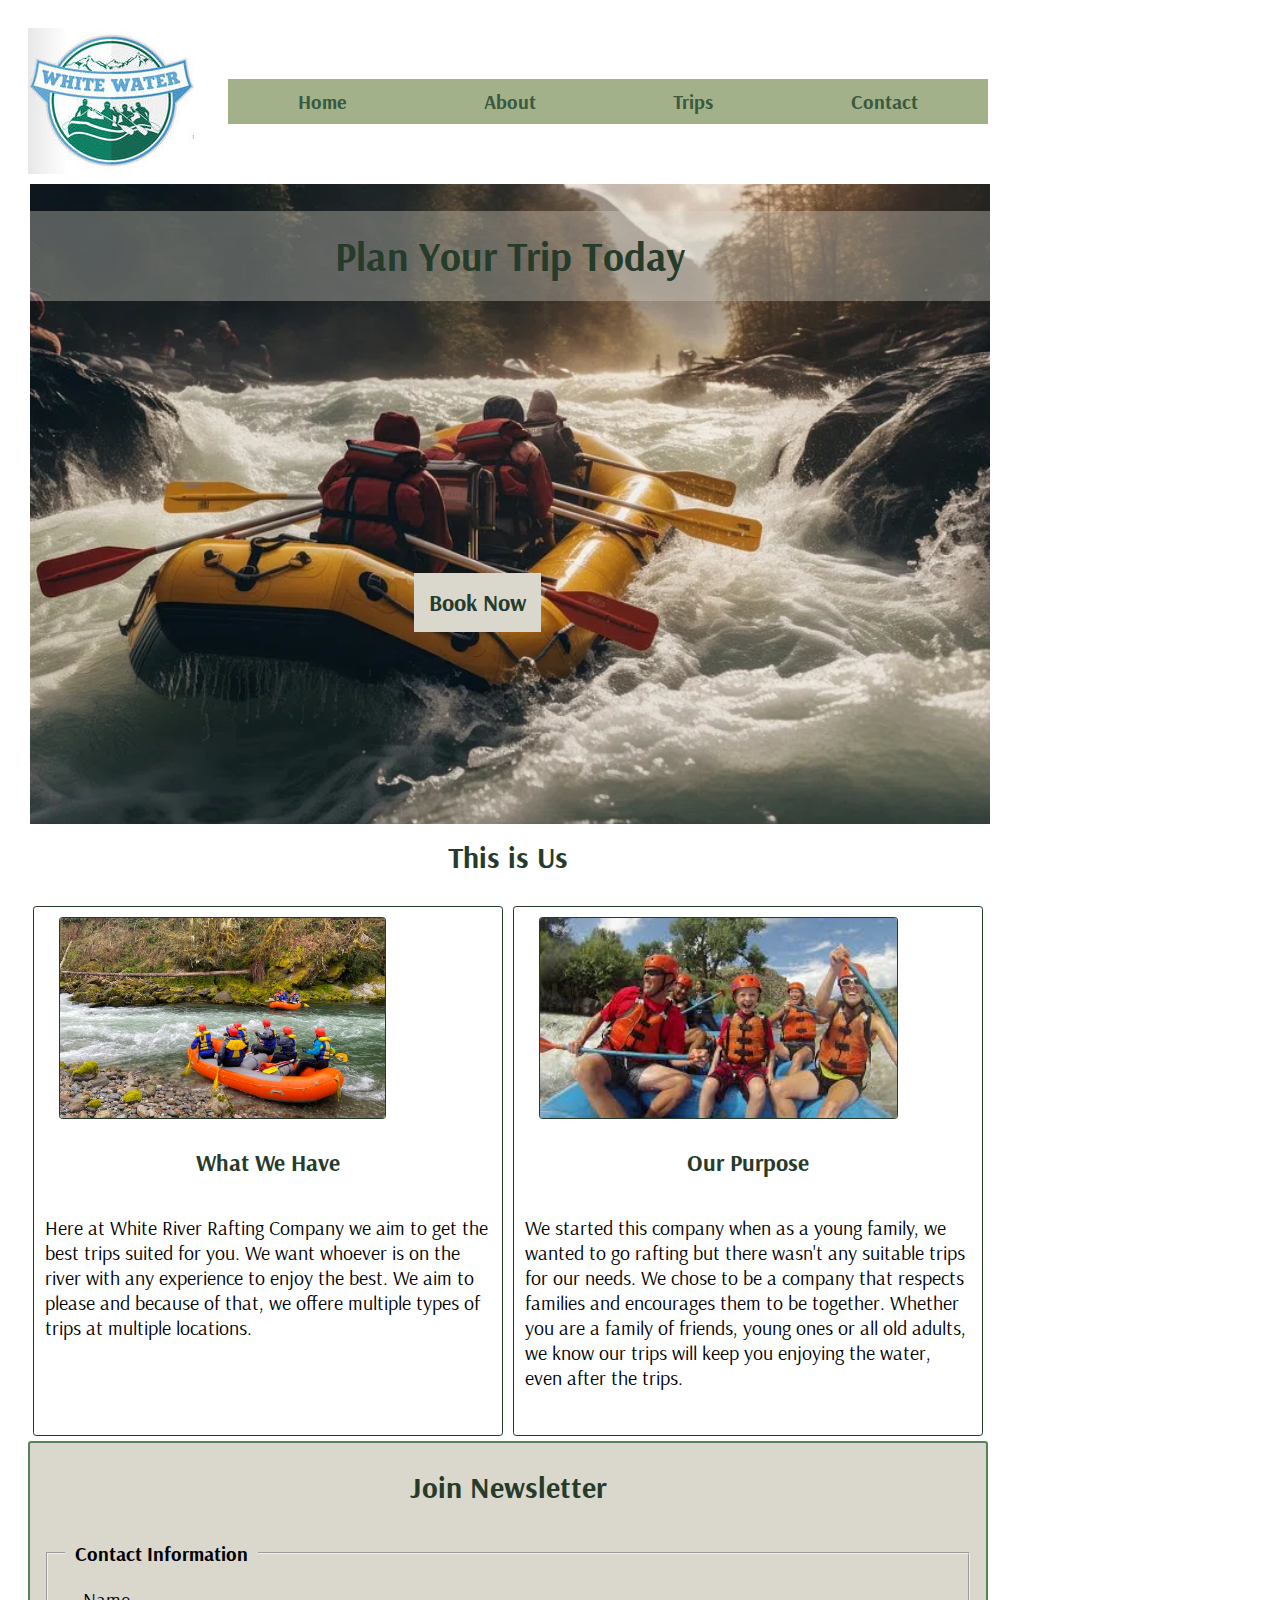
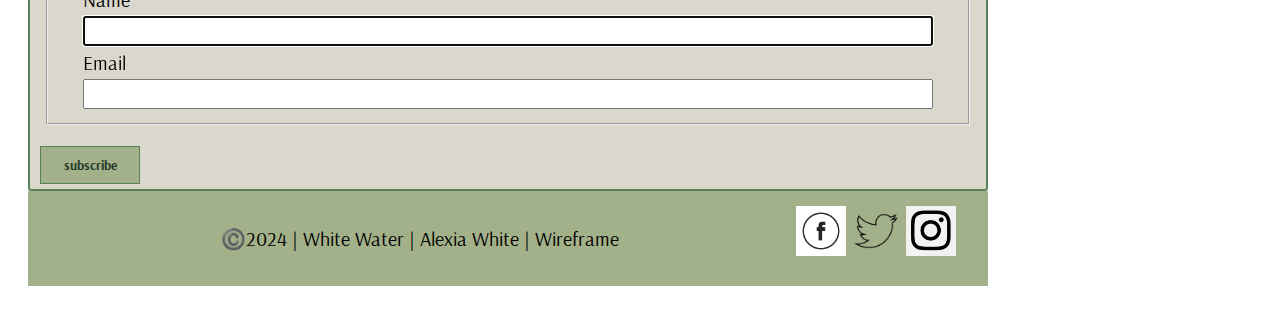
<file: wwr/index.html>
<!DOCTYPE html>
<html lang="en-US">
<head>
    <meta charset="UTF-8">
    <meta name="viewport" content="width=device-width, initial-scale=1.0">
    <title>Home | White Water River Rafting</title>
    <link rel="stylesheet" href="styles/rafting.css">
    <meta name="description" content="Alexia White's home page for the white water rafting company.">
        <meta name="author" content="Alexia White">
</head>
<body>
    <header>
        <img src="images/logo.png"  alt="Logo Picture">
        <nav>
            <a href="index.html">Home</a>
            <a href="about.html">About</a>
            <a href="trips.html">Trips</a>
            <a href="contact.html">Contact</a>
        </nav>
    </header>
    <main>
        <div class="hero">
            <img src="images/homepageImage.png" alt="Group River Rafting" >
            <h1><a href="contact.html">Plan Your Trip Today</a></h1>
            <h3> <a href="contact.html">Book Now</a></h3>
        </div>
        <h2><a href="contact.html">This is Us</a></h2>
        <section class="index-who-we-are">
            <div>
                <img src="images/possibleoffering.png" alt="What we have to offer">
                <h3>What We Have</h3>
                <p>Here at White River Rafting Company we aim to get the best trips suited for you. We want whoever is on the river with any experience to enjoy the best. We aim to please and because of that, we offere multiple types of trips at multiple locations.</p>
            </div>
            <div>
                <img src="images/purposeimage.png" alt="family">
                <h3>Our Purpose</h3>
                <p>We started this company when as a young family, we wanted to go rafting but there wasn't any suitable trips for our needs. We chose to be a company that respects families and encourages them to be together. Whether you are a family of friends, young ones or all old adults, we know our trips will keep you enjoying the water, even after the trips.</p>
            </div>
        </section>
        <form>
            <h2>Join Newsletter</h2>
            <fieldset class="contact-info">
                <legend>Contact Information</legend>
                <label for="fname">Name</label>
                <input type="text" id="fname" name="fname" autofocus>

                <label for="useremail">Email</label>
                <input type="email" id="useremail" name="useremail">
            </fieldset>
            
            <button type="submit" id="joinLetter">subscribe</button>
        </form>
    </main>
    <footer>
        <p>©️2024 | White Water | Alexia White | <a href="https://www.figma.com/design/jIAetpwRJhnAfDnTBvdYTr/White-Water-Figma?node-id=0-1&t=TrQPWp3B16zUI5rr-1">Wireframe</a></p>
        <div>
            <a href="https://facebook.com"><img src="images/facebookLogo.jpg" alt="Facebook"></a>
            <a href="https://twitter.com"><img src="images/twitterLogo.png" alt="Twitter"></a>
            <a href="https://instagram.com"><img src="images/instagramLogo.png" alt="Instagram"></a>
        </div>
    </footer>
</body>
</html>
</file>
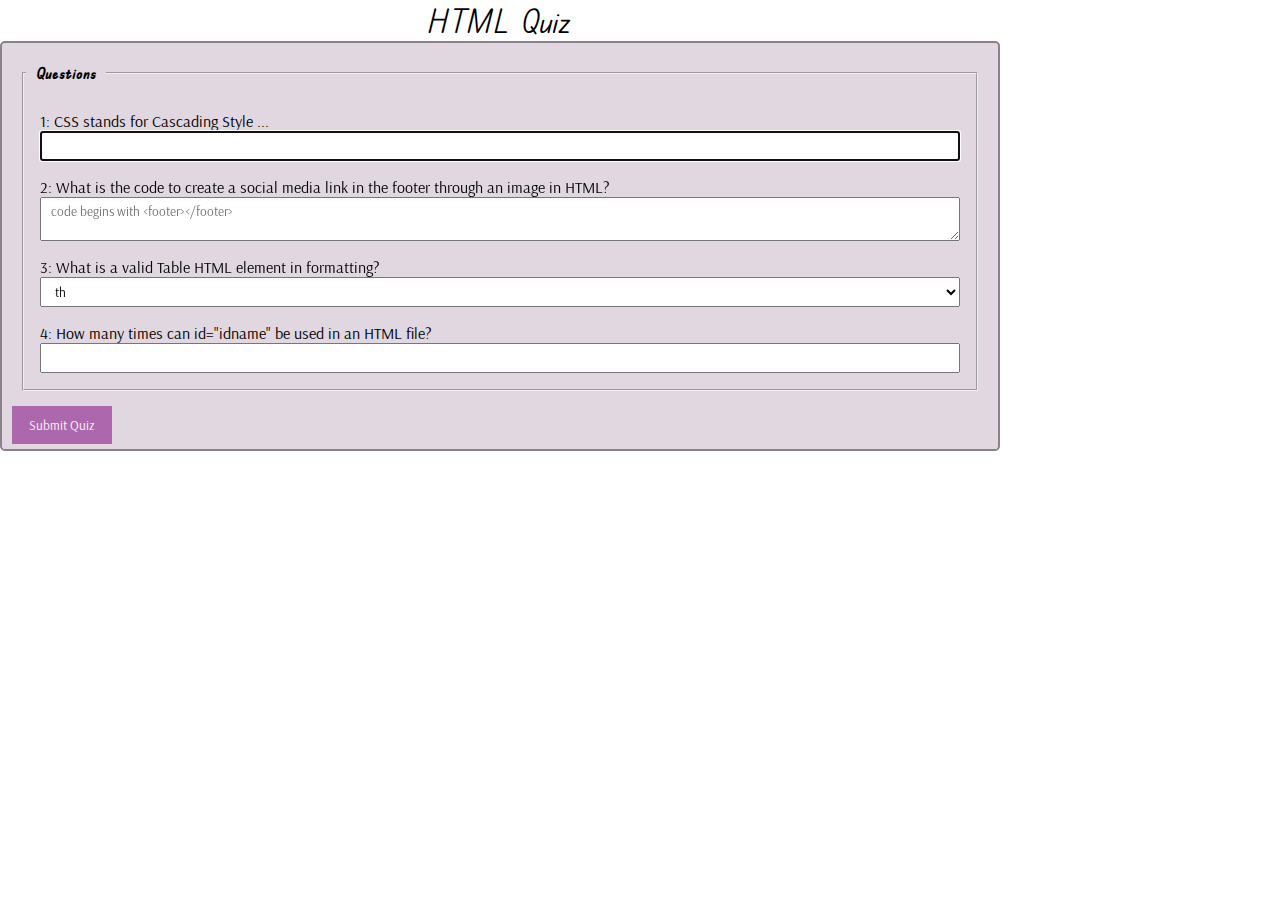
<file: quiz.html>
<!DOCTYPE html>
<html lang="en-US">
<head>
    <meta charset="UTF-8">
    <meta name="viewport" content="width=device-width, initial-scale=1.0">
    <link rel="stylesheet" href="styles/quiz.css">
    <meta name="description" content="Alexia White's quiz for html and css. Mean for WDD130 class.">
        <meta name="author" content="Alexia White">
    <title>Quiz Form | Alexia White | WDD 130</title>
</head>
<body>
    <header>
        <h1>HTML Quiz</h1>
    </header>
    <main>
        <form>
            <fieldset>
                <legend>Questions</legend>
                <div class="question-input">
                    <label for="q1">1: CSS stands for Cascading Style ...</label>
                    <input type="text" id="q1" name="q1" autofocus>
                </div>
                
                
                <div class="question-input">
                    <label for="q2">2: What is the code to create a social media link in the footer through an image in HTML? </label>
                    <textarea id="q2" name="q2" placeholder="code begins with <footer></footer>"></textarea>   
                </div>
                
                <div class="question-input">
                    <label for="q3">3: What is a valid Table HTML element in formatting?</label>
                    <select id="q3" name="q3">
                        <option value="option1">th</option>
                        <option value="option2">pig</option>
                        <option value="option3">footer</option>
                    </select>
                </div>
                <div class="question-input">
                    <label for="q4">4: How many times can  id="idname"  be used in an HTML file?</label>
                    <input type="number" id="q4" name="q4">
                </div>
            </fieldset>
            <button type="button" id="submitquiz">Submit Quiz</button>
        </form>
    </main>
    <footer></footer>
</body>
</html>
</file>
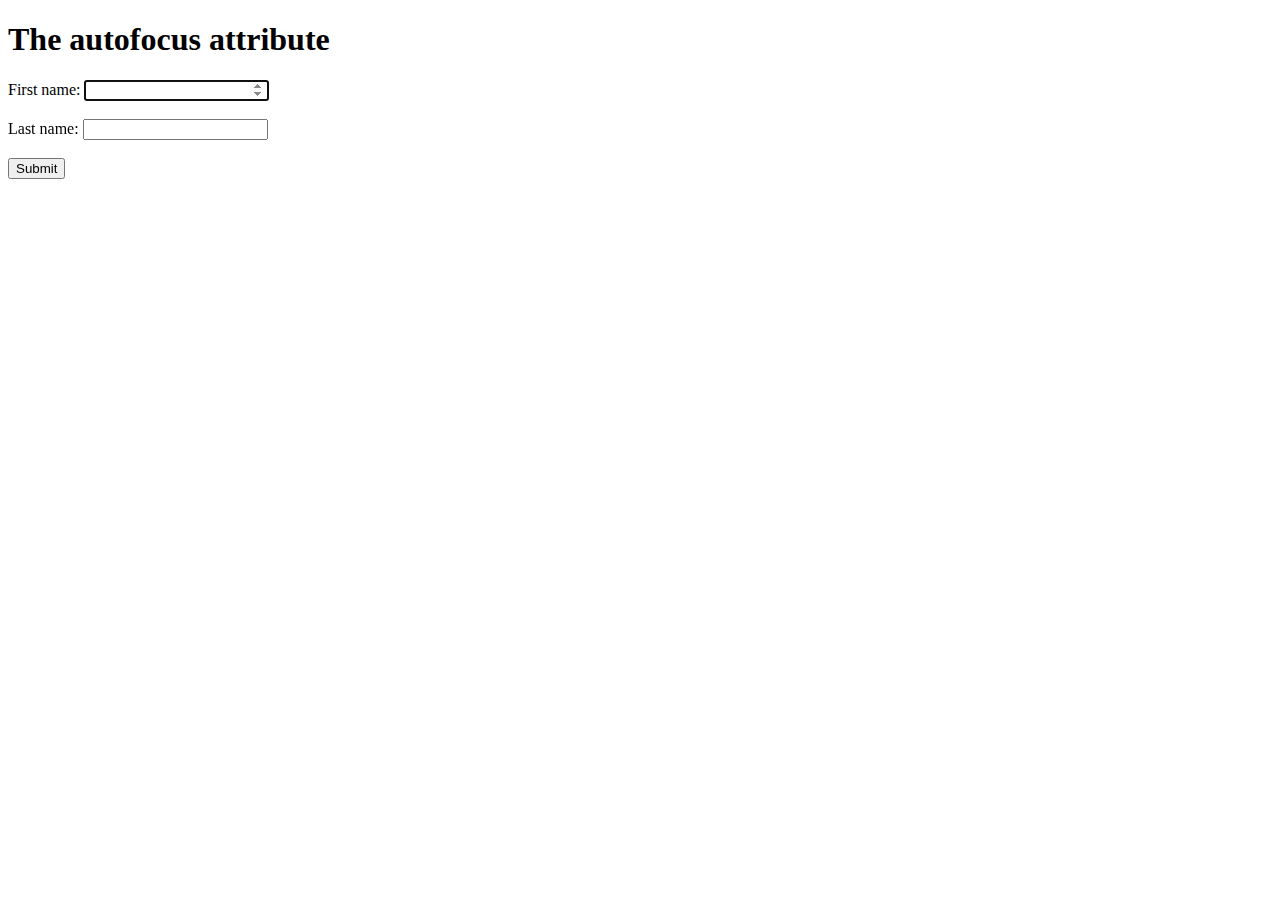
<file: week05/auto-focus.html>
<!DOCTYPE html>
<html>
<body>

<h1>The autofocus attribute</h1>

<form action="/action_page.php">
  <label>First name:</label>
  <input type="number" id="fname" name="fname" autofocus><br><br>
  <label for="lname">Last name:</label>
  <input type="text" id="lname" name="lname"><br><br>
  <input type="submit">
</form>

</body>
</html>
</file>
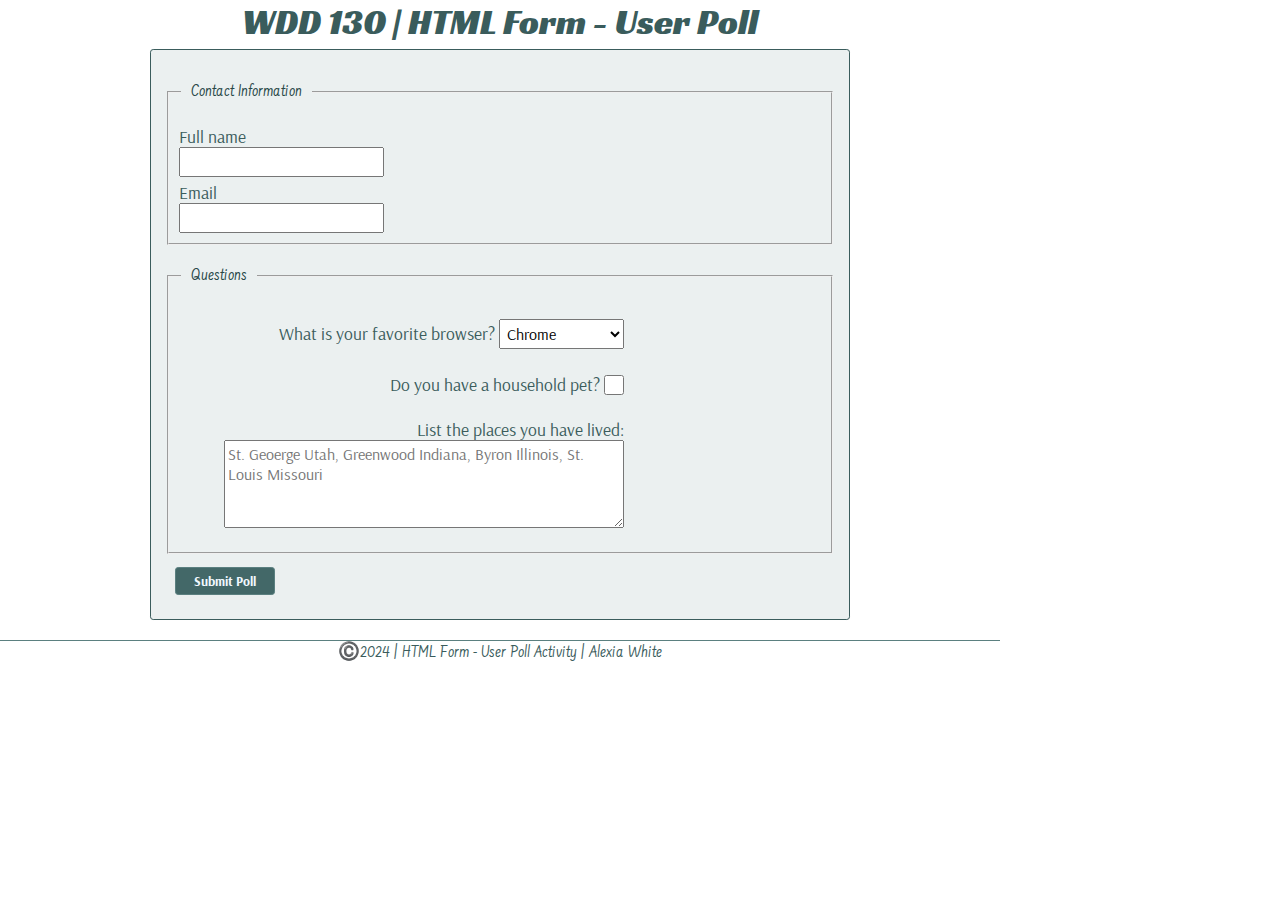
<file: week05/poll-form.html>
<!DOCTYPE html>
<html lang="en-US">
<head>
    <meta charset="utf-8">
    <meta name="viewport" content="width=device-width, initial-scale=1.0">
    <link rel="stylesheet" href="styles/poll-form.css">
    <title>WDD 130 | HTML Form - User Poll</title>
</head>
<body>
    <header>
        <h1>WDD 130 | HTML Form - User Poll</h1>
    </header>
    <main>
        <form>
            <fieldset>
                <legend>Contact Information</legend>
                <div class="form-item column2">
                    <label>Full name 
                        <input type="text" id="fullname" name="fullname">
                    </label>
                </div>
                <div class="form-item column2">
                    <label>Email  
                        <input type="email" id="useremail" name="useremail">
                    </label>
                </div>
            </fieldset>
            <fieldset>
                <legend>Questions</legend>
                <div class="form-item column1">
                    <label> What is your favorite browser?
                        <select  id="browser" name="browser">
                            <option value="chrome">Chrome</option>
                            <option value="safari">Safari</option>
                            <option value="miscrosoftedge">Microsoft Edge</option>
                        </select>
                    </label>
                </div>
                
                <div class="form-item column1">
                    <label>Do you have a household pet?
                        <input type="checkbox" id="pet" name="pet">
                    </label>
                </div>
                
                <div class="form-item column1">
                    <label>List the places you have lived:
                        <br>
                        <textarea id="feeback" name="feedback" rows="4" placeholder="St. Geoerge Utah, Greenwood Indiana, Byron Illinois, St. Louis Missouri"></textarea>
                    </label>
                </div>
                
            </fieldset>
            <button id="submit" name="submit">Submit Poll</button>
        </form>
    </main>
    
    <footer>©️2024 | HTML Form - User Poll Activity | Alexia White</footer>
</body>
</html>
</file>
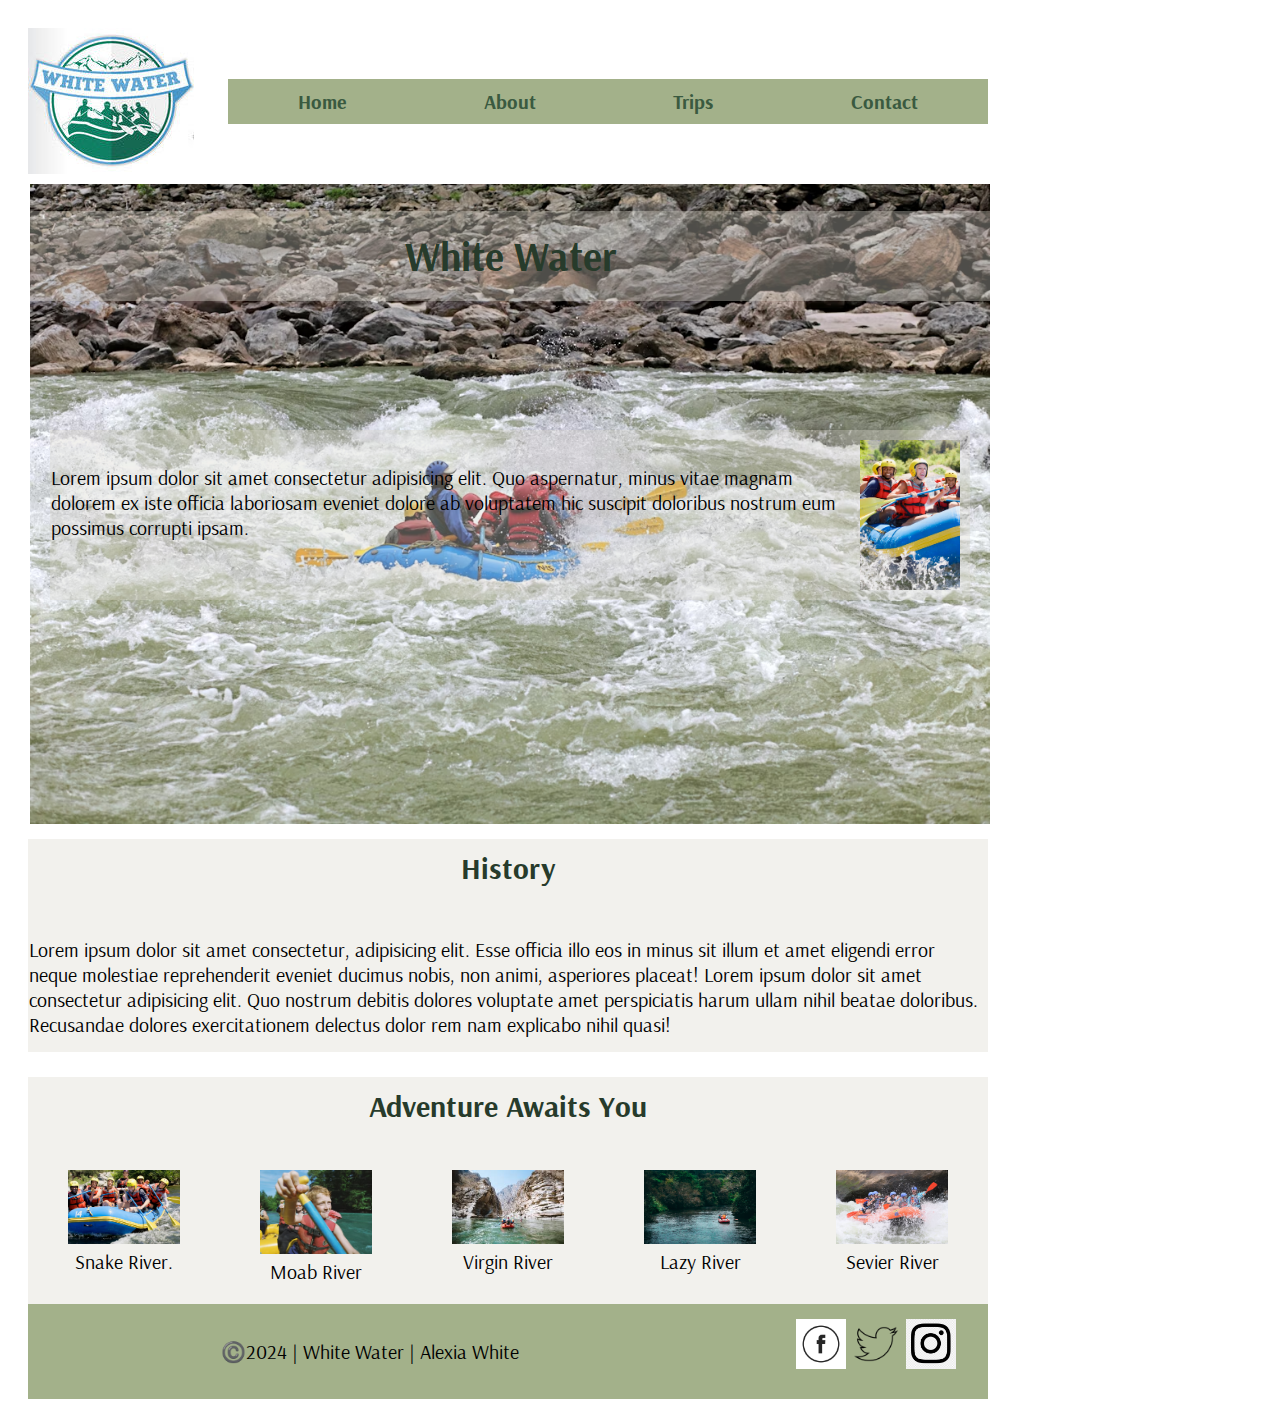
<file: wwr/about.html>
<!DOCTYPE html>
<html lang="en-US">
<head>
    <meta charset="UTF-8">
    <meta name="viewport" content="width=device-width, initial-scale=1.0">
    <title>About Us | White Water River Rafting</title>
    <link rel="stylesheet" href="styles/rafting.css">
    <meta name="description" content="Alexia White's about page for the white water rafting company.">
        <meta name="author" content="Alexia White">
</head>
<body>
    <header>
        <img src="images/logo.png"  alt="Logo Picture">
        <nav>
            <a href="index.html">Home</a>
            <a href="about.html">About</a>
            <a href="trips.html">Trips</a>
            <a href="contact.html">Contact</a>
        </nav>
    </header>
    <main>
        <div class="hero">
            <img src="images/heroImage.png" alt="Background Image" >
            <h1>White Water</h1>
            <article>
                <img src="images/happyCustomer.png" alt="Happy Customer">
                <p>Lorem ipsum dolor sit amet consectetur adipisicing elit. Quo aspernatur, minus vitae magnam dolorem ex iste officia laboriosam eveniet dolore ab voluptatem hic suscipit doloribus nostrum eum possimus corrupti ipsam.</p>
            </article>
        </div>
        <section class="history">
            <h2>History</h2>
            <p>Lorem ipsum dolor sit amet consectetur, adipisicing elit. Esse officia illo eos in minus sit illum et amet eligendi error neque molestiae reprehenderit eveniet ducimus nobis, non animi, asperiores placeat! Lorem ipsum dolor sit amet consectetur adipisicing elit. Quo nostrum debitis dolores voluptate amet perspiciatis harum ullam nihil beatae doloribus. Recusandae dolores exercitationem delectus dolor rem nam explicabo nihil quasi!</p>
        </section>
        <section class="adventure-awaits">
            <h2>Adventure Awaits You</h2>
            <div>
            <figure>
                <img src="images/image1.png" alt="adventure awaits image1">
                <figcaption>Snake River.</figcaption>
            </figure>
            <figure>
                <img src="images/image2.png" alt="adventure awaits image2">
                <figcaption>Moab River</figcaption>
            </figure>
            <figure>
                <img src="images/image3.png" alt="adventure awaits image3">
                <figcaption>Virgin River</figcaption>
            </figure>
            <figure>
                <img src="images/image4.png" alt="adventure awaits image4">
                <figcaption>Lazy River</figcaption>
            </figure>
            <figure>
                <img src="images/image5.png" alt="adventure awaits image5">
                <figcaption>Sevier River</figcaption>
            </figure>
            </div>
        </section>
    </main>
    <footer>
        <p>©️2024 | White Water | Alexia White</p>
        <div>
            <a href="https://facebook.com"><img src="images/facebookLogo.jpg" alt="Facebook"></a>
            <a href="https://twitter.com"><img src="images/twitterLogo.png" alt="Twitter"></a>
            <a href="https://instagram.com"><img src="images/instagramLogo.png" alt="Instagram"></a>
        </div>
    </footer>
</body>
</html>
</file>
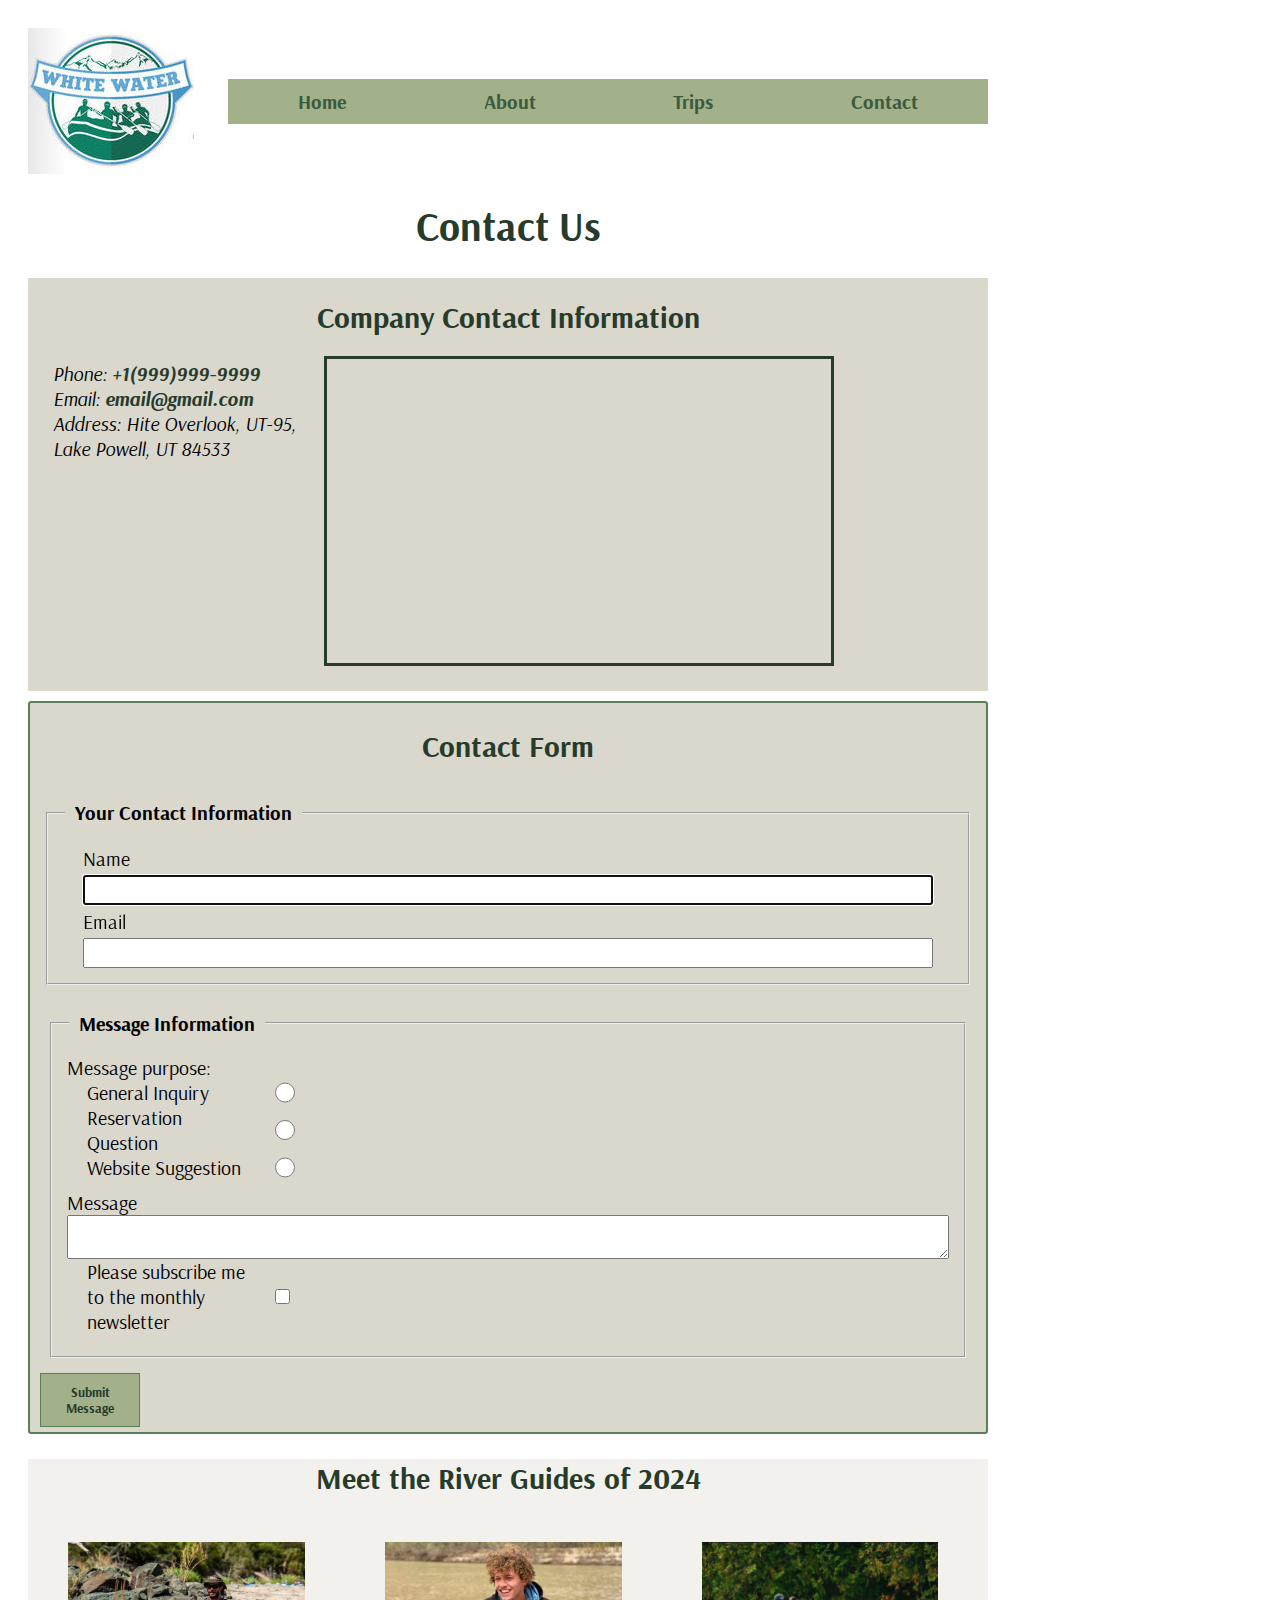
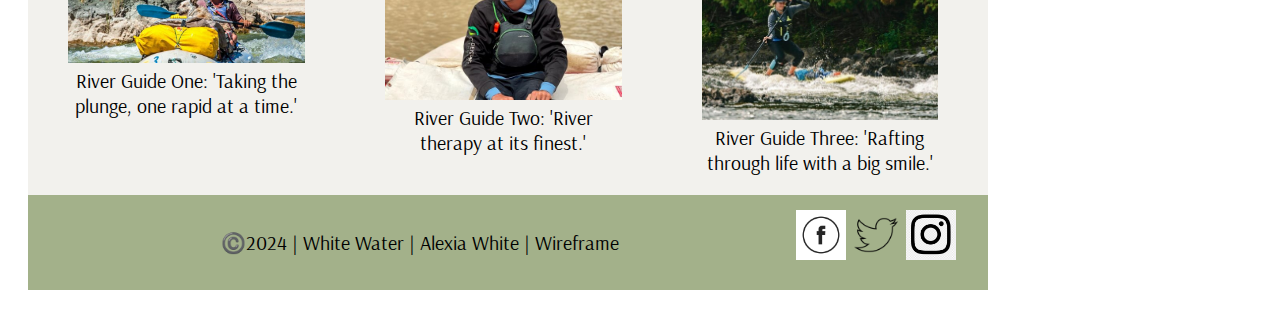
<file: wwr/contact.html>
<!DOCTYPE html>
<html lang="en-US">
<head>
    <meta charset="UTF-8">
    <meta name="viewport" content="width=device-width, initial-scale=1.0">
    <title>Contact Us | White Water River Rafting</title>
    <link rel="stylesheet" href="styles/rafting.css">
    <meta name="description" content="Alexia White's contact us page for the white water rafting company.">
        <meta name="author" content="Alexia White">
</head>
<body>
    <header>
        <img src="images/logo.png"  alt="Logo Picture">
        <nav>
            <a href="index.html">Home</a>
            <a href="about.html">About</a>
            <a href="trips.html">Trips</a>
            <a href="contact.html">Contact</a>
        </nav>
    </header>
    <main>
        <h1>Contact Us</h1>
        <section >
            <h2 class="contact-us-h2">Company Contact Information</h2>
            <div class="contact-us">
                <address>
                    <div>
                        Phone: <a href="tel:999-999-9999">+1(999)999-9999</a>
                    </div>
                    <div>
                        Email: <a href="mailto:email@gmai.com">email@gmail.com</a>
                    </div>
                    <div>
                        Address: Hite Overlook, UT-95, Lake Powell, UT 84533
                    </div>
                </address>
                <div>
                    <iframe src="https://www.google.com/maps/embed?pb=!1m18!1m12!1m3!1d100775.77713479387!2d-110.40662027013462!3d37.877998671346475!2m3!1f0!2f0!3f0!3m2!1i1024!2i768!4f13.1!3m3!1m2!1s0x873634349c178a99%3A0xc03b737c5ca1bf4d!2sHite%20Overlook!5e0!3m2!1sen!2sus!4v1717266552838!5m2!1sen!2sus" allowfullscreen="" loading="lazy" referrerpolicy="no-referrer-when-downgrade">
                    </iframe>
            </div>
        </div>
        </section>
        <form>
            <h2>Contact Form</h2>
            <fieldset class="contact-info">
                <legend>Your Contact Information</legend>
                <label for="fname">Name</label>
                <input type="text" id="fname" name="fname" autofocus>

                <label for="useremail">Email</label>
                <input type="email" id="useremail" name="useremail">
            </fieldset>
            
            <fieldset class="message-box">
                <legend>Message Information</legend>

                <label>Message purpose:</label>
                <div>
                    <label for="general">General Inquiry</label>
                    <input type="radio" id="general" name="general" value="General Inquiry">
                    <label for="reservation">Reservation Question</label>
                    <input type="radio" id="reservation" name="reservation" value="Reservation Question">
                    <label for="suggestion">Website Suggestion</label>
                    <input type="radio" id="suggestion" name="suggestion" value="Website Suggestion">
                </div>
                <label for="usermessage">Message</label>
                <textarea id="usermessage" name="usermessage"></textarea>
                <div class="subscribe-box">
                    <label for="subscribe">Please subscribe me to the monthly newsletter</label>
                    <input type="checkbox" id="subscribe" name="subscribe">
                </div>
            </fieldset>
            <button type="submit" id="submitmessage">Submit Message</button>
        </form>
        <section class="meet-guides">
            <h2>Meet the River Guides of 2024</h2>
            <div>
                <figure>
                    <img src="images/riverguide1.png" alt="River Guide 1">
                    <figcaption>River Guide One: 'Taking the plunge, one rapid at a time.'</figcaption>
                </figure>
                <figure>
                    <img src="images/riverguide2.png" alt="River Guide 2">
                    <figcaption>River Guide Two: 'River therapy at its finest.'</figcaption>
                </figure>
                <figure>
                    <img src="images/riverguide3.png" alt="River Guide 3">
                    <figcaption>River Guide Three: 'Rafting through life with a big smile.'</figcaption>
                </figure>
            </div>
        </section>
    </main>
    <footer>
        <p>©️2024 | White Water | Alexia White | <a href="https://www.figma.com/design/jIAetpwRJhnAfDnTBvdYTr/White-Water-Figma?node-id=0-1&t=TrQPWp3B16zUI5rr-1">Wireframe</a></p>
        <div>
            <a href="https://facebook.com"><img src="images/facebookLogo.jpg" alt="Facebook"></a>
            <a href="https://twitter.com"><img src="images/twitterLogo.png" alt="Twitter"></a>
            <a href="https://instagram.com"><img src="images/instagramLogo.png" alt="Instagram"></a>
        </div>
    </footer>
</body>
</html>
</file>
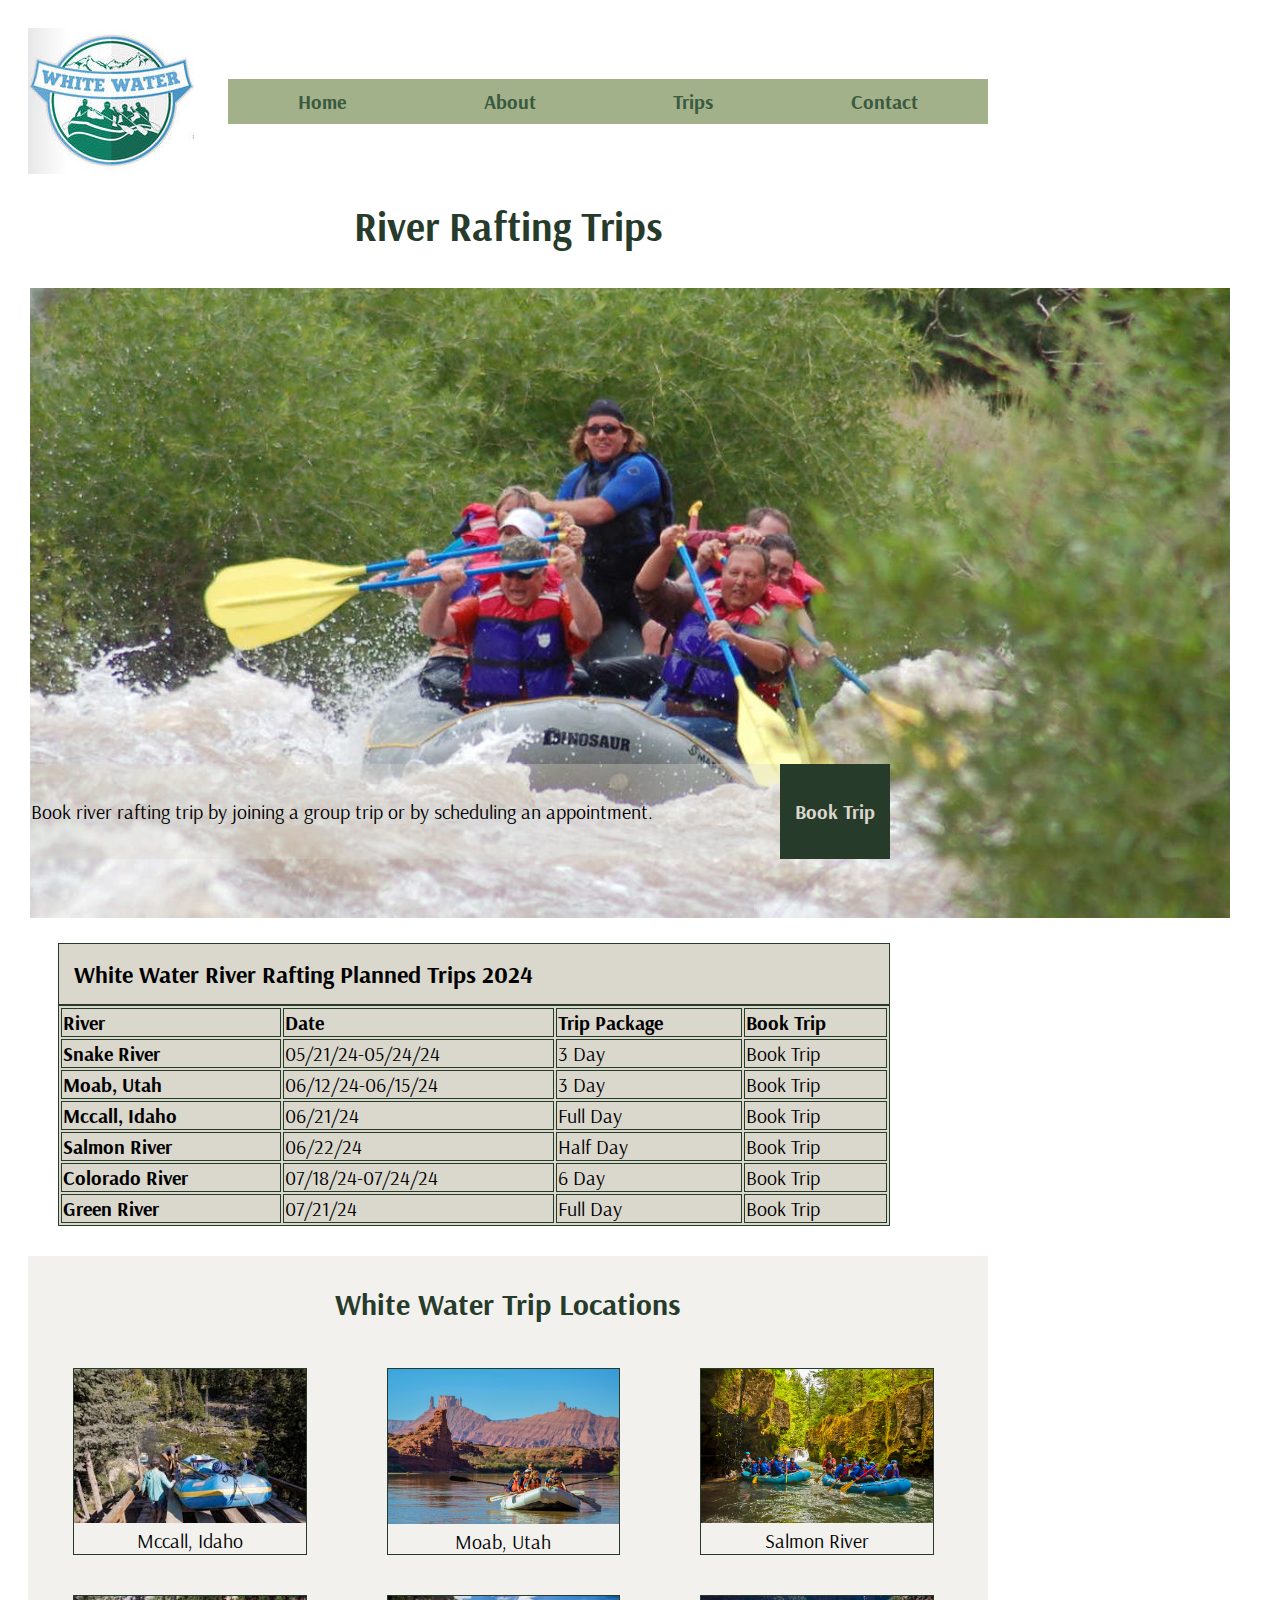
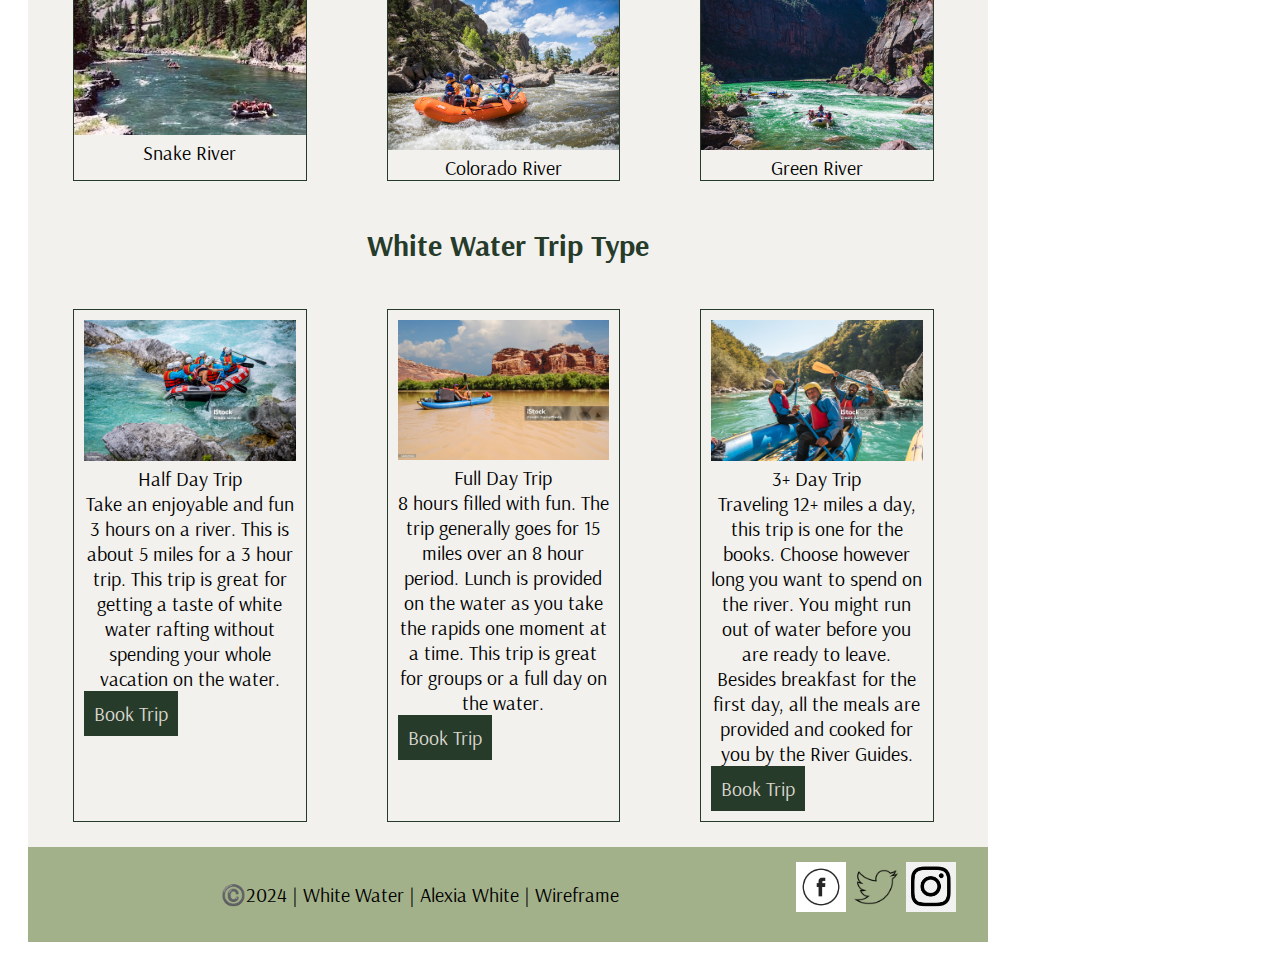
<file: wwr/trips.html>
<!DOCTYPE html>
<html lang="en-US">
<head>
    <meta charset="UTF-8">
    <meta name="viewport" content="width=device-width, initial-scale=1.0">
    <title>Trips | White Water River Rafting</title>
    <link rel="stylesheet" href="styles/rafting.css">
    <meta name="description" content="Alexia White's trip page for the white water rafting company.">
        <meta name="author" content="Alexia White">
</head>
<body>
    <header>
        <img src="images/logo.png"  alt="Logo Picture">
        <nav>
            <a href="index.html">Home</a>
            <a href="about.html">About</a>
            <a href="trips.html">Trips</a>
            <a href="contact.html">Contact</a>
        </nav>
    </header>
    <main>
        <h1><a href="contact.html">River Rafting Trips</a></h1>
        <div class="hero-trips">
            <img src="images/heroTripImage.png" alt="Background Image" >
            <article>
                <p>Book river rafting trip by joining a group trip or by scheduling an appointment. </p>
                <a href="contact.html" class="button">Book Trip</a>
            </article>
        </div>
        <div class="trip-table">
            <table>
                <caption>White Water River Rafting Planned Trips 2024</caption>
                <thead>
                    <tr>
                        <th scope="col">River</th>
                        <th scope="col">Date</th>
                        <th scope="col">Trip Package</th>
                        <th scope="col">Book Trip</th>
                    </tr>
                </thead>
                <tbody>   
                    <tr>
                        <th scope="row">Snake River</th>
                        <td>05/21/24-05/24/24</td>
                        <td>3 Day</td>
                        <td><a href="contact.html"></a>Book Trip</td>
                    </tr>
                    <tr>
                        <th scope="row">Moab, Utah</th>
                        <td>06/12/24-06/15/24</td>
                        <td>3 Day</td>
                        <td><a href="contact.html"></a>Book Trip</td>
                    </tr>
                    <tr>
                        <th scope="row">Mccall, Idaho</th>
                        <td>06/21/24</td>
                        <td>Full Day</td>
                        <td><a href="contact.html"></a>Book Trip</td>
                    </tr>
                    <tr>
                        <th scope="row">Salmon River</th>
                        <td>06/22/24</td>
                        <td>Half Day</td>
                        <td><a href="contact.html"></a>Book Trip</td>
                    </tr>
                    <tr>
                        <th scope="row">Colorado River</th>
                        <td>07/18/24-07/24/24</td>
                        <td>6 Day</td>
                        <td><a href="contact.html"></a>Book Trip</td>
                    </tr>
                    <tr>
                        <th scope="row">Green River</th>
                        <td>07/21/24</td>
                        <td>Full Day</td>
                        <td><a href="contact.html"></a>Book Trip</td>
                    </tr>
                </tbody>
            </table>
        </div>
        <section  class="location-trip">
            <h2>White Water Trip Locations</h2>
            <div>
                <figure>
                    <img src="images/mccallLocation.png" alt="Mccall, Idaho">
                    <figcaption>Mccall, Idaho</figcaption>
                </figure>
                <figure>
                    <img src="images/moabLocation.png" alt="Moab, Utah">
                    <figcaption>Moab, Utah</figcaption>
                </figure>
                <figure>
                    <img src="images/salmonRiverLocation.png" alt="Salmon River">
                    <figcaption>Salmon River</figcaption>
                </figure>
            </div>
            <div>
                <figure>
                    <img src="images/snakeriverLocation.png" alt="Snake River">
                    <figcaption>Snake River</figcaption>
                </figure>
                <figure>
                    <img src="images/coloradoLocation.png" alt="Colorado River">
                    <figcaption>Colorado River</figcaption>
                </figure>
                <figure>
                    <img src="images/greenriverLocation.png" alt="Green River">
                    <figcaption>Green River</figcaption>
                </figure>
            </div>
            <h2>White Water Trip Type</h2>
            <div class="trip-type">
                <figure>
                    <img src="images/trip1.png" alt="Half Day Trip">
                    <figcaption><strong>Half Day Trip</strong><br> Take an enjoyable and fun 3 hours on a river. This is about 5 miles for a 3 hour trip. This trip is great for getting a taste of white water rafting without spending your whole vacation on the water.   
                    </figcaption>
                    <a href="contact.html">Book Trip</a>
                </figure>
                <figure>
                    <img src="images/trips3.png" alt="Full Day Trip">
                    <figcaption><strong>Full Day Trip</strong><br>8 hours filled with fun. The trip generally goes for 15 miles over an 8 hour period. Lunch is provided on the water as you take the rapids one moment at a time. This trip is great for groups or a full day on the water.
                        <br>
                        <a href="contact.html">Book Trip</a>
                    </figcaption>
                </figure>
                <figure>
                    <img src="images/trip2.png" alt="River Guide 3">
                    <figcaption><strong>3+ Day Trip</strong><br>Traveling 12+ miles a day, this trip is one for the books. Choose however long you want to spend on the river. You might run out of water before you are ready to leave. Besides breakfast for the first day, all the meals are provided and cooked for you by the River Guides.
                        <br>
                        <a href="contact.html">Book Trip</a>
                    </figcaption>
                </figure>
            </div>
        </section>
    </main>
    <footer>
        <p>©️2024 | White Water | Alexia White | <a href="https://www.figma.com/design/jIAetpwRJhnAfDnTBvdYTr/White-Water-Figma?node-id=0-1&t=TrQPWp3B16zUI5rr-1">Wireframe</a></p>
        <div>
            <a href="https://facebook.com"><img src="images/facebookLogo.jpg" alt="Facebook"></a>
            <a href="https://twitter.com"><img src="images/twitterLogo.png" alt="Twitter"></a>
            <a href="https://instagram.com"><img src="images/instagramLogo.png" alt="Instagram"></a>
        </div>
    </footer>
</body>
</html>
</file>
<file: wwr/styles/rafting.css>
/* @import url('https://fonts.googleapis.com/css2?family=Calligraffitti&family=Josefin+Sans:ital,wght@0,100..700;1,100..700&display=swap'); */

@import url('https://fonts.googleapis.com/css2?family=Arsenal:ital,wght@0,400;0,700;1,400;1,700&family=Farsan&family=Racing+Sans+One&display=swap');

:root{
    --primary-color: #DAD7CD;
    --secondary-color: #A3B18A;
    --accent1-color: #588157;
    --accent2-color: #273b2b;

    --heading-font: "Arsenal", sans-serif;
    --paragraph-font: "Arsenal", sans-serif;

    --overall-background-color: rgba(218, 215, 205, 0.356);

    --nav-background-color: #A3B18A;
    --nav-link-color: #3A5A40;
    --nav-hover-link-color: #3A5A40;
    --nav-hover-background-color: #DAD7CD;
}

body{
    font-family: var(--paragraph-font);
    max-width: 960px;
    padding: 20px;
    font-size: 20px;
    font-weight: 200;
}

/* Reoccuring theme */
header{
    display: grid;
    grid-template-columns: 200px 2fr;
    align-items: center;
    max-width: 1000px;
}

nav{
    display: flex;
    justify-content: space-around;
    background-color: var(--nav-background-color);
    padding: 0 1px;
    font-weight: bold;
}

nav a {
    text-decoration: none;
    color: var(--nav-link-color);
    padding: 10px 15px;
}

nav :hover{
    background-color: var(--nav-hover-background-color);
    color: var(--nav-hover-link-color);
}

h1, h2, h3, h4, h5, h6{
    font-family: var(--heading-font);
    color: var(--accent2-color);
    text-align: center;
}

p{
    padding: 15px 1px;
}

.hero{
    position: relative;
    top: 10px; left: 2px; right: 2px;
}
.hero h1{
    background-color: var(--overall-background-color);
    position: absolute;
    /* text-align: center; */
    padding: 20px;
    top: 0;
    right: 0;
    left: 0;    
}
.hero h1:hover{
    color: var(--nav-hover-background-color);
    background-color: var(--accent2-color);   
}
.hero article{
    background-color: var(--overall-background-color);
    position: absolute;
    bottom: 35%;
    left: 20px;
    right: 20px;

}
.hero article img{
    width: 100px;
    height: auto;
    float: right;
    padding: 10px
}

.hero img{
    display: block;
    width: 100%;
    height: auto;
    padding: 0;
}
.hero h3 a{
    position: absolute;
    bottom: 30%;
    left: 40%;
    text-decoration: none;
    color: inherit;
    background-color: var(--primary-color);
    padding: 15px;
}
.hero h3 a:hover{
    color: var(--nav-hover-background-color);
    background-color: var(--accent2-color);
}

.history h2{
    /* text-decoration: none; */
    padding: 10px;
}

.history{
    background-color: var(--overall-background-color);
    text-align: left;
}

.adventure-awaits{
    background-color: var(--overall-background-color);
}

.adventure-awaits h2{
    padding: 10px 0 0 0;

}
.adventure-awaits div{
    display: grid;
    grid-template-columns: 20% 20% 20% 20% 20%;
}
figure img{
    width: 100%;
    height: auto;
}
figcaption{
    text-align: center;
}
.meet-guides{
    background-color: var(--overall-background-color);
}
.meet-guides div{
    display: grid;
    grid-template-columns: 33% 33% 33%;
}
footer{
    background-color: var(--nav-background-color);
    display: grid;
    grid-template-columns: 20% 20% 20% 20% 20%;
}

footer a img{
    width: 50px;
    height: auto;
    padding: 15px 0 0 0;
}
footer p{
    grid-column-start: 2;
    grid-column-end: span 3;

}
footer div{
    grid-column-start: 5;
    align-items: stretch;
}
footer a{
    text-decoration: none;
    color: inherit;
}
.contact-us{
    display: grid;
    grid-template-columns: 30% 70%;
    padding: 0 20px 20px 20px;
    margin: 0 0 10px 0;
    background-color: var(--primary-color);
}
.contact-us-h2{
    background-color: var(--primary-color);
    padding: 20px;
    margin: 0;
}
.contact-us address{
    padding: 5px;
}
.contact-us address a{
    text-decoration: none;
    color: var(--accent2-color);
    font-weight: bold;
}
.contact-us iframe{
    width: 500px;
    height: 300px;
    padding: 2px;
    border: 3px solid var(--accent2-color);
}
form{
    height: auto;
    background-color: var(--primary-color);
    border: 2px solid var(--accent1-color);
    border-radius: 0.2rem;
}
.contact-info{
    display: grid; 
    grid-template-columns: 1fr;
    margin: 1rem;
    align-items: center;
}
.contact-info label, input{
    margin: 2px 20px;
}
.message-box{
    display: grid;
    grid-template-columns: 1fr;
}
.message-box div{
    display: grid;
    grid-template-columns: 20% 80%;
    padding: 0 20px 10px 20px;
}

input[type="radio"]{
    width: 20px;
    height: auto;
    vertical-align: bottom;
}
input[type="checkbox"]{
    width: 15px;
    height: auto;
    vertical-align: bottom;

}
legend{
    margin: 2px;
    padding: 10px;
    font-family: var(--heading-font);
    font-weight: bold;
}
label, input, button, select, textarea{
    font-family: var(--paragraph-font);
}
input, select, textarea{
    padding: 5px 10px;
}
fieldset{
    margin: 10px 20px;
}
button{
    width: 100px;
    background-color: var(--secondary-color);
    color:var(--accent2-color);
    border: 1px double var(--accent1-color);
    margin: 5px 10px;
    padding: 10px;
    font-weight: bold;
}
button:hover{
    background-color: var(--accent2-color);
    color: var(--primary-color);
}
.index-who-we-are{
    display: grid;
    grid-template-columns: 50% 50%;
    /* text-align: center; */
}
.index-who-we-are div{
    padding: 10px;
    margin: 5px;
    border: 1px solid var(--accent2-color);
    border-radius: 0.2rem;
}
.index-who-we-are div img{
    width: auto;
    height: 200px;
    border: 1px solid var(--accent2-color);
    border-radius: 0.2rem;
    margin-left: 15px;
}
h1 a{
    text-decoration: none;
    color: inherit;
}
h2 a{
    text-decoration: none;
    color: inherit;
}

.location-trip{
    padding: 5px;
    background-color: var(--overall-background-color);
}
.location-trip div{
    display: grid;
    grid-template-columns: 33% 33% 33%;
}
.location-trip figure{
    border: 1px solid var(--accent2-color);
}
.trip-type figure{
    padding: 10px;
}
.trip-type figure a{
    text-decoration: none;
    color: var(--nav-hover-background-color);
    background-color: var(--accent2-color);
    padding: 10px;
    float: left;
}


.hero-trips{
    position: relative;
    top: 10px; left: 2px; right: 2px;
}
.hero-trips article{
    background-color: var(--overall-background-color);
    position: absolute;
    bottom: 10%;
    left: 0;
    right: 100px;
}
.hero-trips article p{
    font-size: 20px;
    float: left;
}
.hero-trips article a{
    text-decoration: none;
    text-align: center;
    float: right;
    background-color: var(--accent2-color);
    color: var(--primary-color);
    padding: 35px 15px 35px 15px;
    font-size: 20px;
    font-weight: bold;
}

.hero-trips article a:hover{
    text-decoration: none;
    text-align: center;
    float: right;
    background-color: var(--nav-background-color);
    color: var(--nav-hover-link-color);
    padding: 35px 15px 35px 15px;
    font-size: 20px;
    font-weight: bold;
}

table, caption{
    background-color: var(--primary-color);
    width: 800px;
    border: 1px solid var(--accent2-color);
    padding: 0;
    margin: 30px;
    text-align: left;
}
caption{
    padding: 15px;
    margin: 0px;
    font-weight: bold;
    font-size: larger;
}
tbody, th, td{
    border: 1px solid var(--accent2-color);
}
</file>
<file: styles/quiz.css>
@import url('https://fonts.googleapis.com/css2?family=Arsenal:ital,wght@0,400;0,700;1,400;1,700&family=Edu+TAS+Beginner:wght@400..700&family=Racing+Sans+One&display=swap');

*{
    margin: 0;
    padding: 0;
    max-width: 1000px;
}
h1{
    font-family: "Edu TAS Beginner", "Arsenal", sans-serif;
    font-weight: 100;
    text-align: center;
}
form{
    height: auto;
    background-color: rgb(224, 215, 224);
    border: 2px solid rgb(139, 129, 139);
    border-radius: 0.3rem;
}

.question-input{
    /* display: block; */
    display: grid; 
    grid-template-columns: 2fr;
    margin: 1rem;
    align-items: center;
}

legend{
    margin: 2px;
    padding: 10px;
    font-family: "Edu TAS Beginner", "Arsenal", sans-serif;
    font-weight: bold;
}
label, input, button, select, textarea{
    font-family: "Arsenal", sans-serif;
}
input, select, textarea{
    padding: 5px 10px;
}
fieldset{
    margin: 10px 20px;
}
button{
    width: 100px;
    background-color: rgb(173, 104, 173);
    color: rgb(248, 244, 248);
    border: 1px double rgb(173, 104, 173);
    margin: 5px 10px;
    padding: 10px;
}
button:hover{
    background-color: rgb(141, 21, 141);
}
</file>
<file: week05/styles/poll-form.css>
@import url('https://fonts.googleapis.com/css2?family=Arsenal:ital,wght@0,400;0,700;1,400;1,700&family=Farsan&family=Racing+Sans+One&display=swap');
*{
    margin: 0;
    padding: 0;
    box-sizing: border-box;
}
body{
    display: block;
    font-family: "Farsan", sans-serif;
    font-size: 1.1em;
    color: rgb(58, 92, 92);
    max-width: 1000px;
}
h1{
    font-family: 'Racing Sans One', sans-serif;
    font-weight: 10;
}
header{
    text-align: center;
}

form{
    width: 700px;
    margin: 5px auto;
    padding: 1rem;
    border: 1px solid rgb(58, 92, 92);
    background-color: rgba(189, 206, 206, 0.308); 
    border-radius: 0.2rem;
    display: grid;
}
form fieldset{
    display: grid;
    grid-gap: 0.2rem;
    margin: 5px 0;
    padding: 10px;
}
legend{
   margin: 2px; 
   padding: 10px;
   color: rgb(40, 71, 71);
}

label, input, button, select, textarea{
    font-family: 'Arsenal', sans-serif;
}
textarea{
    width: 25rem;
}
label{
    text-align: right;
    padding-right: 2rem;
}
input, select, textarea{
    padding: 0.2rem;
    font-size: 1.0rem;
}
input[type="checkbox"]{
    width: 20px;
    height: 20px;
    vertical-align: bottom;
}
button{
    width: 100px;
    border: 1px solid rgb(91, 128, 128);
    background-color: rgb(67, 104, 104);
    color: aliceblue;
    border-radius: 0.2rem;
    margin: 0.5rem;
    padding: 5px;
    font-weight: bold;
}
button:hover{
    background-color: rgb(151, 216, 216);
    color: rgb(40, 54, 54);
    font-size: 1rem;
}
footer{
    margin-top: 20px;
    border-top: 1px solid rgb(91, 128, 128);
    text-align: center;
}

.form-item{
    display: grid;
    align-items: center;
}

.column1{
    grid-template-columns: 3fr 1fr;
    margin: 10px;
}
.column2{
    grid-template-columns: 1fr 2fr;
}
.column2 label {
    text-align: left;
}
</file>
